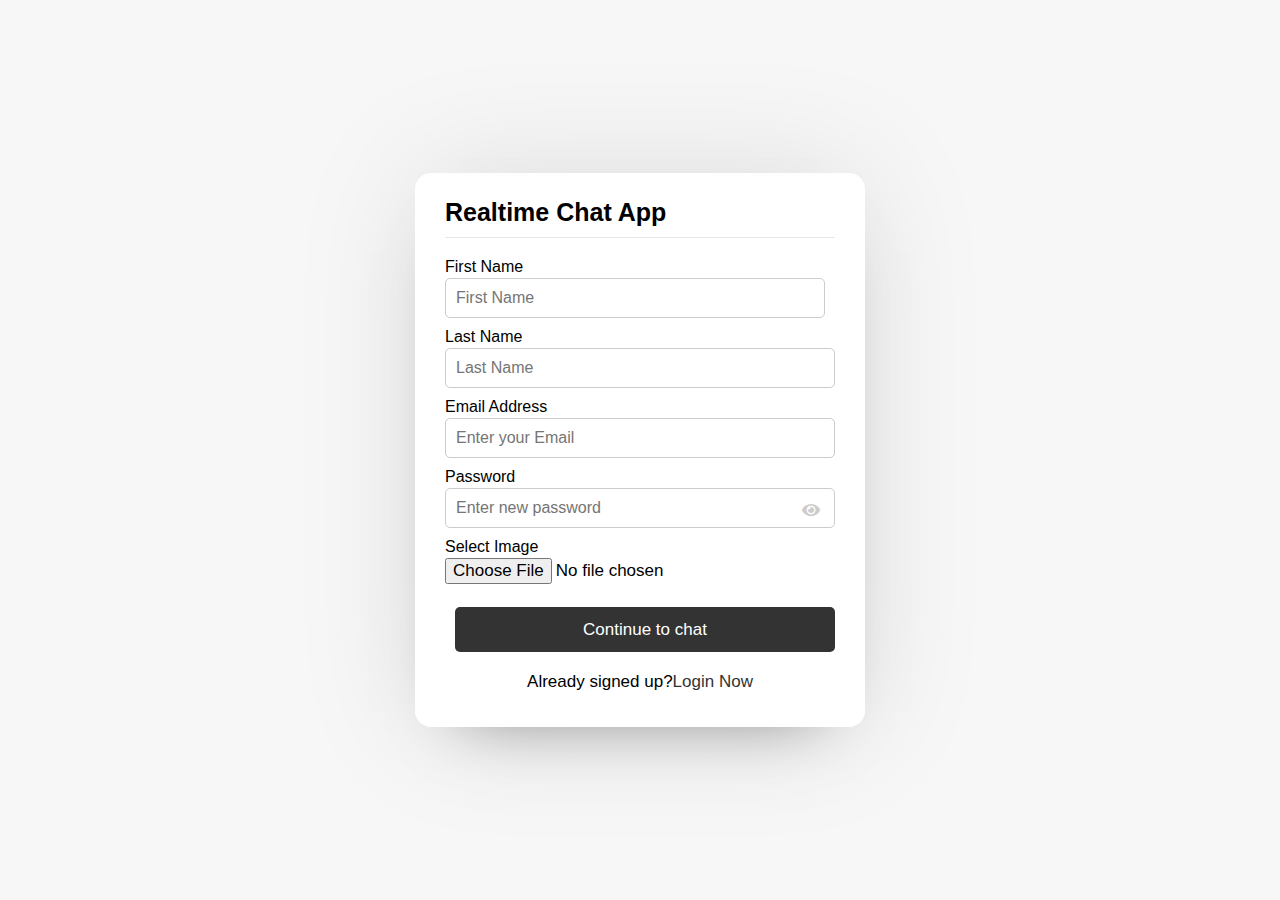
<file: index.html>
<!DOCTYPE html>
<html lang="eng">
    <head>
<meta charset="UTF-8">
<meta name="viewport" content="width=device-width, initial-scale=1.0">
<meta http-equiv="X-UA-Compatible" content="IE=edge"> 
<title>Realtime Chat App</title>
<link rel="stylesheet" href="style.css">
<link rel="stylesheet" href="https://cdnjs.cloudflare.com/ajax/libs/font-awesome/5.15.2/css/all.min.css">
    </head>
    <boday>
        <div class="wrapper">
            <section class="form signup">
                <header>Realtime Chat App</header>
                <form action="#">
                    <div class="error-txt">This is an error </div>
                    <div class="name-details">
                        <div class="field input">
                            <label>First Name</label>
                            <input type="text" placeholder="First Name">
                        </div>
                        <div class="field input">
                            <label>Last Name</label>
                            <input type="text" placeholder="Last Name">
                        </div>
                      <div class="field input">
                            <label>Email Address</label>
                            <input type="text" placeholder="Enter your Email">
                        </div>
                        <div class="field input">
                            <label>Password</label>
                            <input type="password" placeholder="Enter new password">
                            <i class="fas fa-eye"></i>
                        </div>
                        <div class="field image">
                            <label>Select Image</label>
                            <input type="file">
                        </div>
                        <div class="field button">
                            <input type="submit" value="Continue to chat">
                        </div>
                    </div>
                </form>
                <div class="link">Already signed up?<a href="#">Login Now</a></div>
            </section>
        </div>
<script src="javascript/pass-show-hide.js" type="text/javascript" ></script>
    </boday>
</html>
</file>
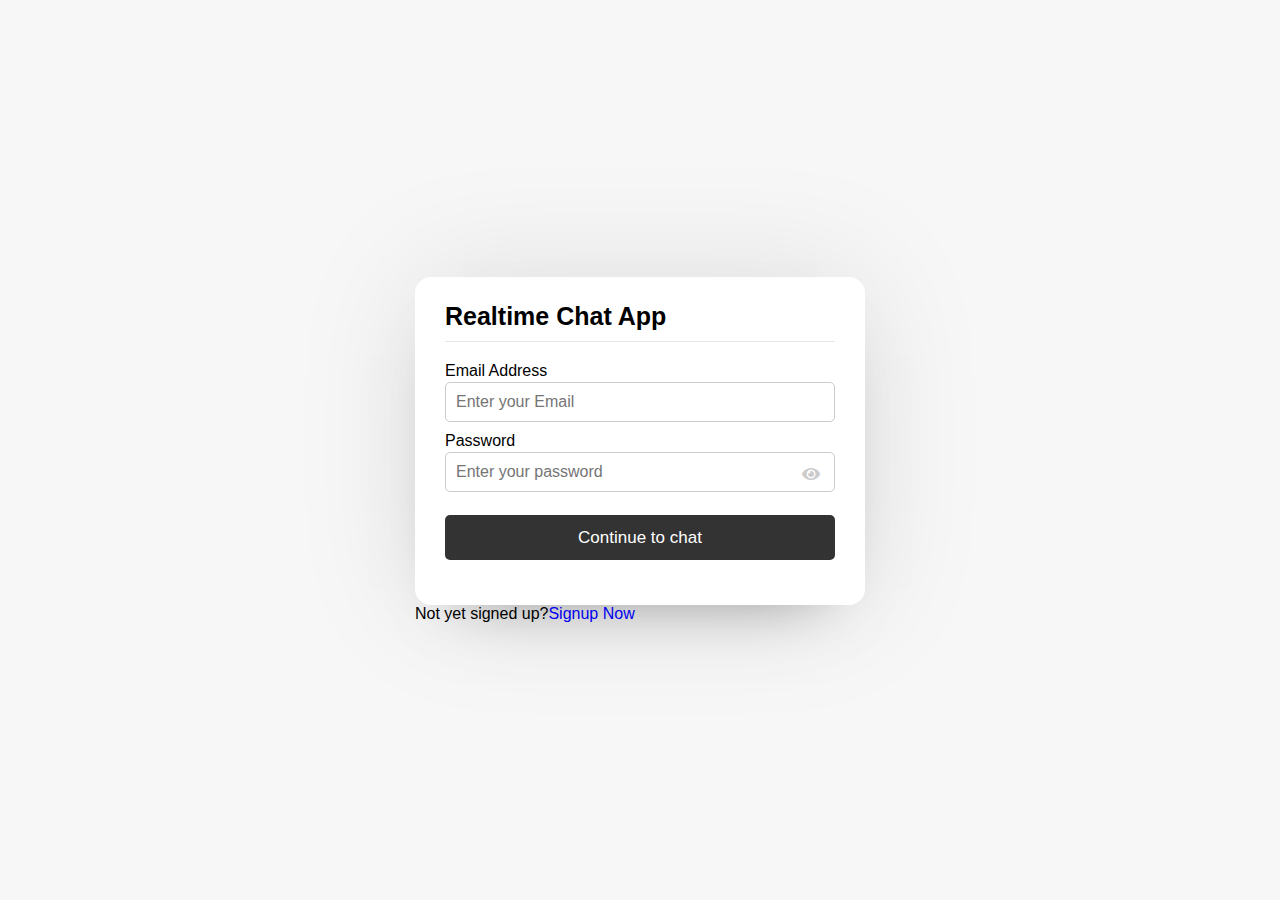
<file: login.html>
<!DOCTYPE html>
<html lang="eng">
    <head>
<meta charset="UTF-8">
<meta name="viewport" content="width=device-width, initial-scale=1.0">
<meta http-equiv="X-UA-Compatible" content="IE=edge"> 
<title>Realtime Chat App</title>
<link rel="stylesheet" href="style.css">
<link rel="stylesheet" href="https://cdnjs.cloudflare.com/ajax/libs/font-awesome/5.15.2/css/all.min.css">
    </head>
    <boday>
        <div class="wrapper">
            <section class="form login">
                <header>Realtime Chat App</header>
                <form action="#">
                    <div class="error-txt">This is an error </div>
                   
                        
                        
                        <div class="field input">
                            <label>Email Address</label>
                            <input type="text" placeholder="Enter your Email">
                        </div>
                        <div class="field input">
                            <label>Password</label>
                           
            
                    <input type="password" placeholder="Enter your password">
                        <i class="fas fa-eye"></i>
                </div>
                      
                        <div class="field button">
                            <input type="submit" value="Continue to chat">
                        </div>
                    </div>
                </form>
                <div class="link">Not yet signed up?<a href="#">Signup Now</a></div>
            </section>
        </div>
        <script src="javascript/pass-show-hide.js" type="text/javascript" ></script>
    </boday>
</html>
</file>
<file: style.css>
*{
    margin:0;
    padding:0;
    box-sizing: border-box;
    text-decoration:none;
    font-family:'popins',sans-serif;
}
body{
    display: flex;
    align-items: center;
    justify-content:center;
    min-height: 100vh;
    background: #f7f7f7;
}
.wrapper
{
    background: #fff;
    width:450px;
    border-radius: 16px;
    box-shadow:  0 0 128px 0 rgba(0,0,0,0.1),0 32px 64px -48px  rgba(0,0,0,0.5);

}
/* signuo form csss code */
.form{
padding: 25px 30px;
}
.form header
{
    font-size: 25px;
    font-weight: 600;
    padding-bottom: 10px;
    border-bottom: 1px solid #e6e6e6;
}

.form form
{
    margin: 20px 0;
}

.form form .error-txt
{
    color: #721c24;
    background: #f8d7da;
    padding: 8px 10px;
    text-align: center;
    border-radius: 5px;
    margin-bottom: 10px;
    border:1px solid #f5c6cb;
display: none;
}
/*
.form form .name-details
{
    display: flex;
}*/
form .name-details .field:first-child
{
    margin-right:10px;

}
form .name-details .field:last-child
{
    margin-left :10px;
    
}
.form form .field
{
    display: flex;
    position: relative;
    flex-direction: column;
    margin-bottom:10px;
}
.form form .field label
{
    
    margin-bottom:2px;
}
.form form .field input
{
    outline:none;
}
.form form .input input{
    height:40px;
    width:100%;
    font-size: 16px;
    padding: 0 10px;
    border:1px solid  #ccc;
    border-radius: 5px;
}
.form form .image input{
    font-size:17px;
}
.form form .button input{
    margin-top:13px;
    height:45px;
    border:none;
    font-size:17px;
    font-weight:400;
    background:#333;
    color:#fff;
    border-radius:5px;
    cursor: pointer;
}
.form .link
{
    text-align: center;
    margin:10px 0;
    font-size:17px;
}
.form .link a{
    color:#333;
}
.form .link a:hover{
    text-decoration:underline;
}
.form form .field i{
    position: absolute;
    right: 15px;
    color:#ccc;
    top:70%;
    transform: translateY(-50%);
    cursor: pointer;
}
.form form .field i.active::before{
    color: #333;
    content:"\f070";
}
/* users css code */
.users
{
    padding: 25px 30px;

}
.users header,.users-list a
{
    display: flex;
    align-items: center;
    justify-content: space-between;
    border-bottom:1px solid #e6e6e6;
    padding-bottom:20px;
}

.users header .content img
{
    height: 50px;
    width: 50px;

}
.wrapper img{
    object-fit: cover;
    border-radius:50%;
}

:is(.users,.users-list) .content
{
    display: flex;
    align-items: center;

}

:is(.users,.users-list) .details
{
    margin-left: 15px;
    color: #000;

}

:is(.users,.users-list) .details span
{
    font-size: 18px;
    font-weight: 500;

}

.users header .logout
{
    background: #333;
    color: #fff;
    padding: 7px 15px;
    font-size: 17px;
    border-radius: 5px;

}

.users .search
{
    margin: 20px 0;
    display: flex;
    position: relative;
    align-items: center;
    justify-content: space-between;
   
}

.users .search .text
{
    font-size: 18px;
}

.users .search input
{
    position: absolute;
    height: 42px;
    width: calc(100% - 50px);
    border:1px solid #ccc;
    padding:0 13px;
    font-size: 16px;
    border-radius:5px 0 0 5px;
    outline:none;
    opacity:0;
   pointer-events:none;
   transition: all 0.3s ease;
}
.users .search input.active
{
    opacity:1;
    pointer-events:auto; 
}
.users .search button
{
    color: #333;
    height: 42px;
    width:47px;
    border:none;
    outline:none;
   background: #fff;
   border-radius:0 5px 5px 0;
   cursor: pointer;
   font-size: 17px;
   transition: all 0.2s ease;
}
.users .search button.active
{
    color: #fff;
    background: #333;
}
.users .search button.active i::before
{
    content:"\f00d";
}
 
.users-list{
    max-height:350px;
    overflow-y: auto;

}
:is(.users-list,.chat-box)::-webkit-scrollbar{
    width:0px;
}
.users-list a{
    padding-right:15px;
    margin-bottom:10px;
    page-break-after:10px;
    border-bottom-color:#f1f1f1;

}
.users-list a:last-child{
border:none;
margin-bottom:0px;
}
.users-list a .content img{
    height:40px;
    width:40px;
}
.users-list a .content p{
   color: #67676a;
}
.users-list a .status-dot
{
    font-size:12px;
    color: #468669;
}
.users-list a .status-dot.offline
{
    
    color: #ccc;
}
/* chat css code */
.chat-area header
{
    display: flex;
    align-items: center;
    padding:18px 30px;
}
.chat-area header .back-icon
{
font-size:18px;
color:#333;
}
.chat-area header img{
    height:45px;
    width:45px;
    margin: 0 15px;

}
.chat-area header span{
    font-size:17px ;
    font-weight:500;
}
.chat-box
{
   height:500px; 
   overflow-y:auto;
   background:#f7f7f7;
   padding:10px 30px 20px 30px;
   box-shadow:inset 0 32px 32px -32px rgb(0 0 0 / 5%),
   inset 0 -32px 32px -32px rgb(0 0 0 / 5%);
}
.chat-box .chat
{
    margin:15px 0;
}
.chat-box .chat p{
    word-wrap: break-word;
    padding: 8px 16px;
    box-shadow:0 0 32px rgb(0 0 0 / 8%),0 16px 16px -16px rgb(0 0 0 / 10%);
}
.chat-box  .outgoing
{
    display: flex;

}
.outgoing .details
{
 margin-left: auto;
    max-width:calc(100% - 130px);
}
.outgoing .details p{
    color:#fff;
    background:#333;
    border-radius:18px 18px 0 18px;
}
.chat-box .incoming
{
    display: flex;
    align-items:flex-end;
}
.chat-box .incoming img{
    width:35px;
    height:35px;

}
.incoming .details
{
    margin-left:10px;
    margin-right: auto;
    max-width:calc(100% - 130px);

}
.incoming .details p{
    color:#333;
    background:#fff;
    border-radius:18px 18px 18px 0;
}
.chat-area .typing-area
{
    padding:18px 30px;
    display:flex;
    justify-content:space-between;
}
.typing-area input{
    height: 45px;
    width:calc(100% - 58px);
    font-size:17px;
    border:1px solid #ccc;
    padding:0 13px;
    border-radius:5px 0 0 5px;
    outline:none;
}
.typing-area button
{
    width: 55px;
    border:none;
    outline:none;
    border-radius:0 5px 5px 0;
    background: #333;
    color: #fff;
    font-size:19px;
    cursor: pointer;
}
</file>
